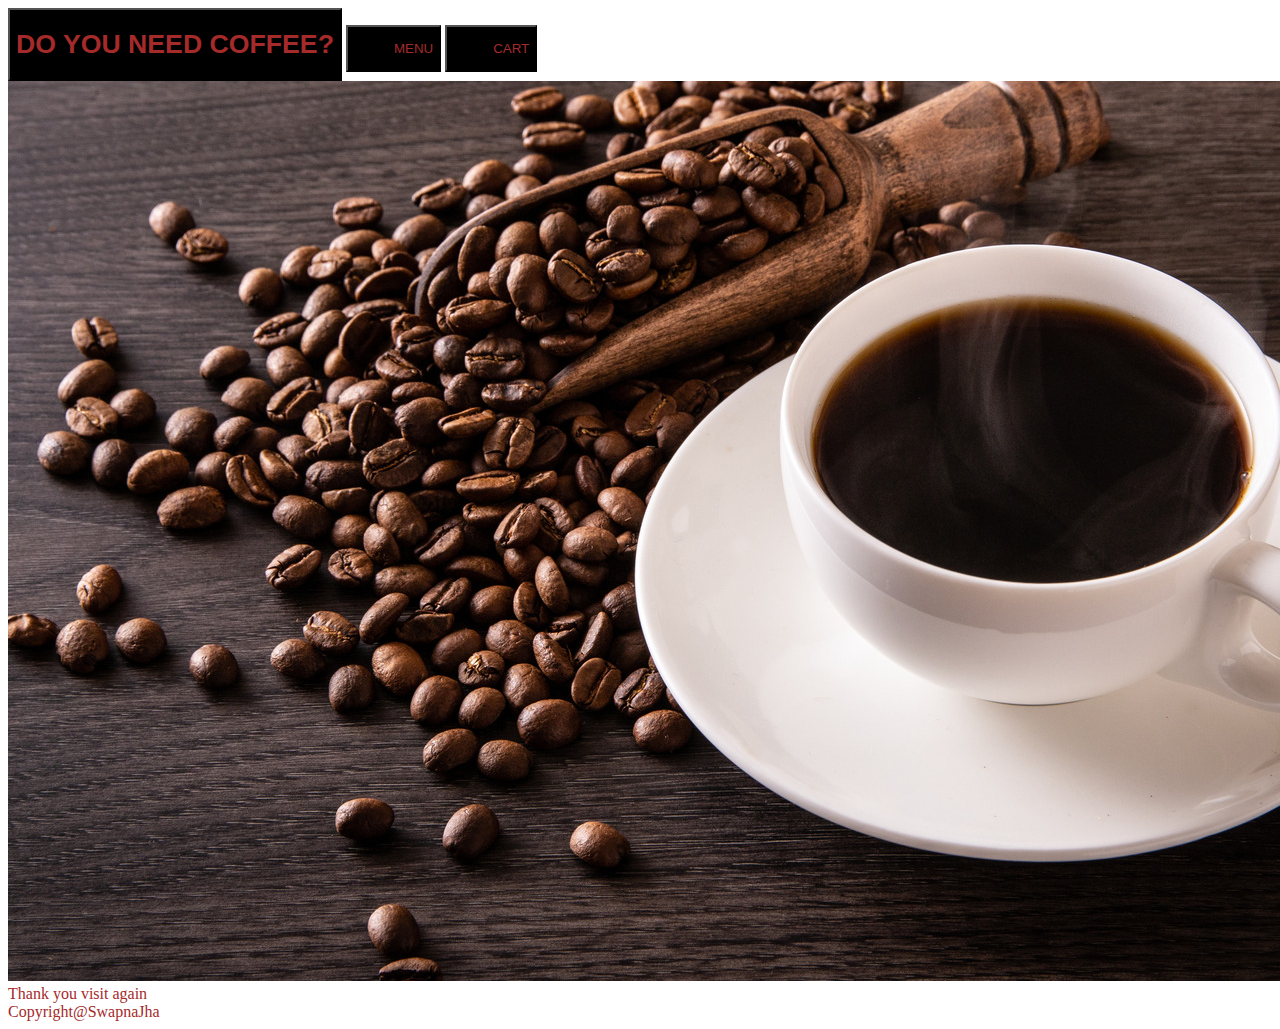
<file: index.html>
<!DOCTYPE html>
<html lang="en">
<head>
    
   <link rel="stylesheet" href="style.css">
</head>
<body>
    <button onclick=""><h1>Do You Need Coffee?</h1> </button>
   
   <script src="code.js"></script>
   
   <button>
    <ul>Menu</ul>
    </button>
<button><ul>Cart</ul></button>
  
   </button>
   
    <img src="/l-intro-1645231221.jpg" alt="coffee">
    
    

</body>
<footer>Thank you visit again</footer>
<footer>Copyright@SwapnaJha</footer>
</html>
</file>
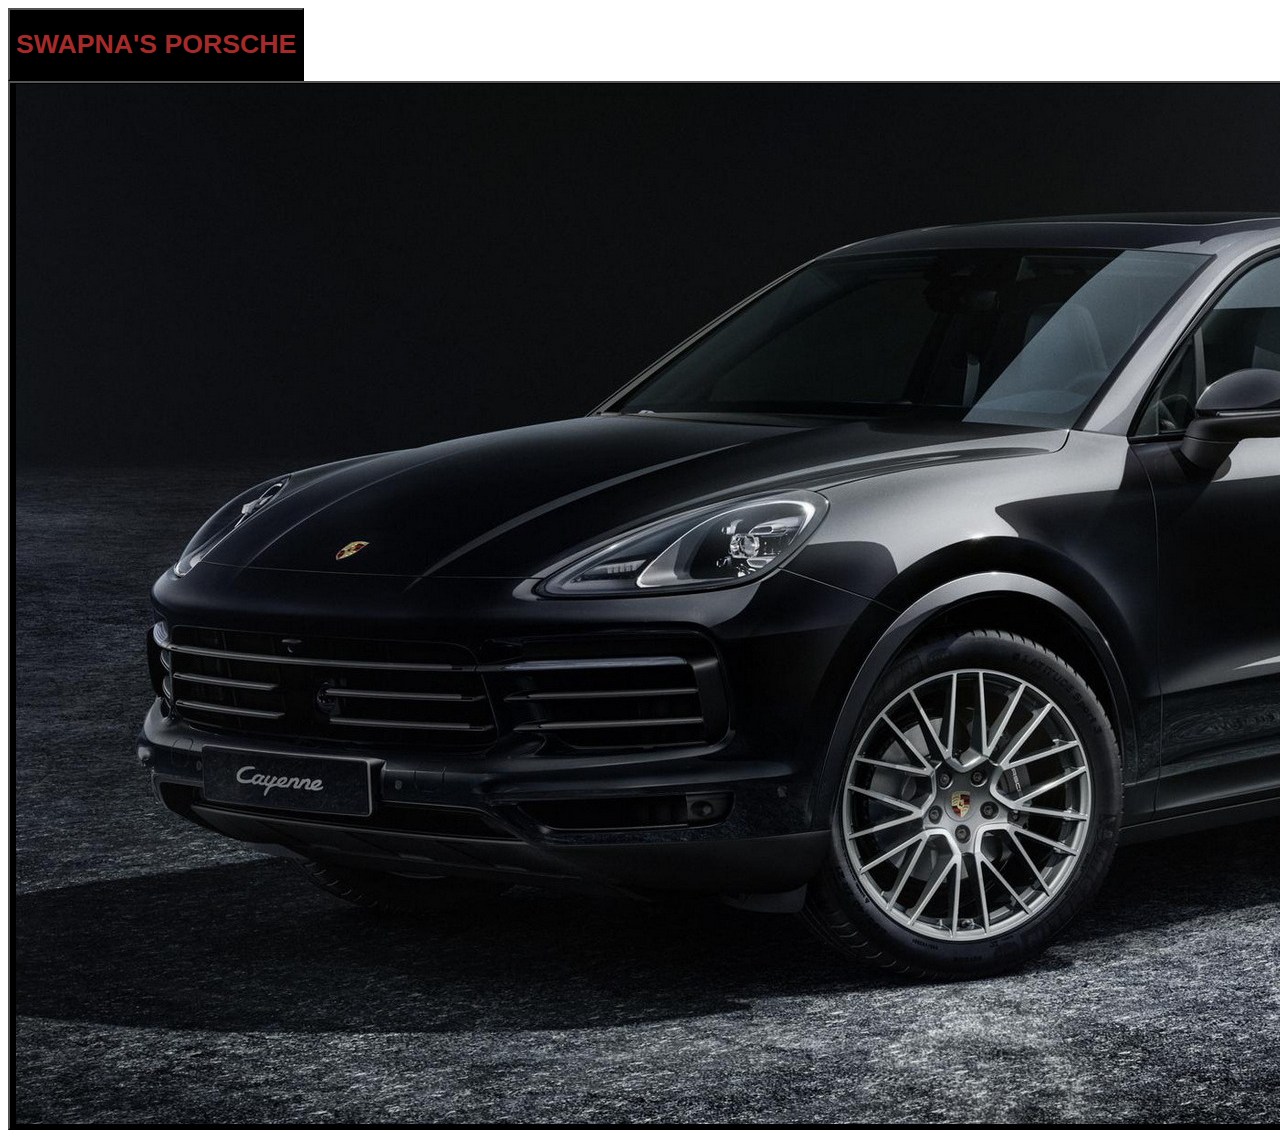
<file: car.html>
<!DOCTYPE html>
<html lang="en">
<head>
   <button><h1>Swapna's Porsche</h1></button> 
</head>
<body>
    <link rel="stylesheet" href="style.css">
    <button><img src="Porsche.jpeg" alt="Porsche"></button>
    <script src="car.js"></script>
    
</body>
</html>
</file>
<file: style.css>
h1{
    color: brown;
    font-family: 'Lucida Sans', 'Lucida Sans Regular', 'Lucida Grande', 'Lucida Sans Unicode', Geneva, Verdana, sans-serif;
    
}
body{
    color: brown;
}
#rcorner1{
 border-radius: 25px;
 background: lightpink;
 background-position: left top;
 background-repeat: repeat;
 padding: 20px;
 width: 200px;
 height: 150px;
}
button{
    color: brown;
    text-decoration: burlywood;
    text-align: center;
    text-transform: uppercase;
    text-size-adjust: 22;
}
button{
    background-color: black;
    text-decoration-color: yellow;
}
</file>
